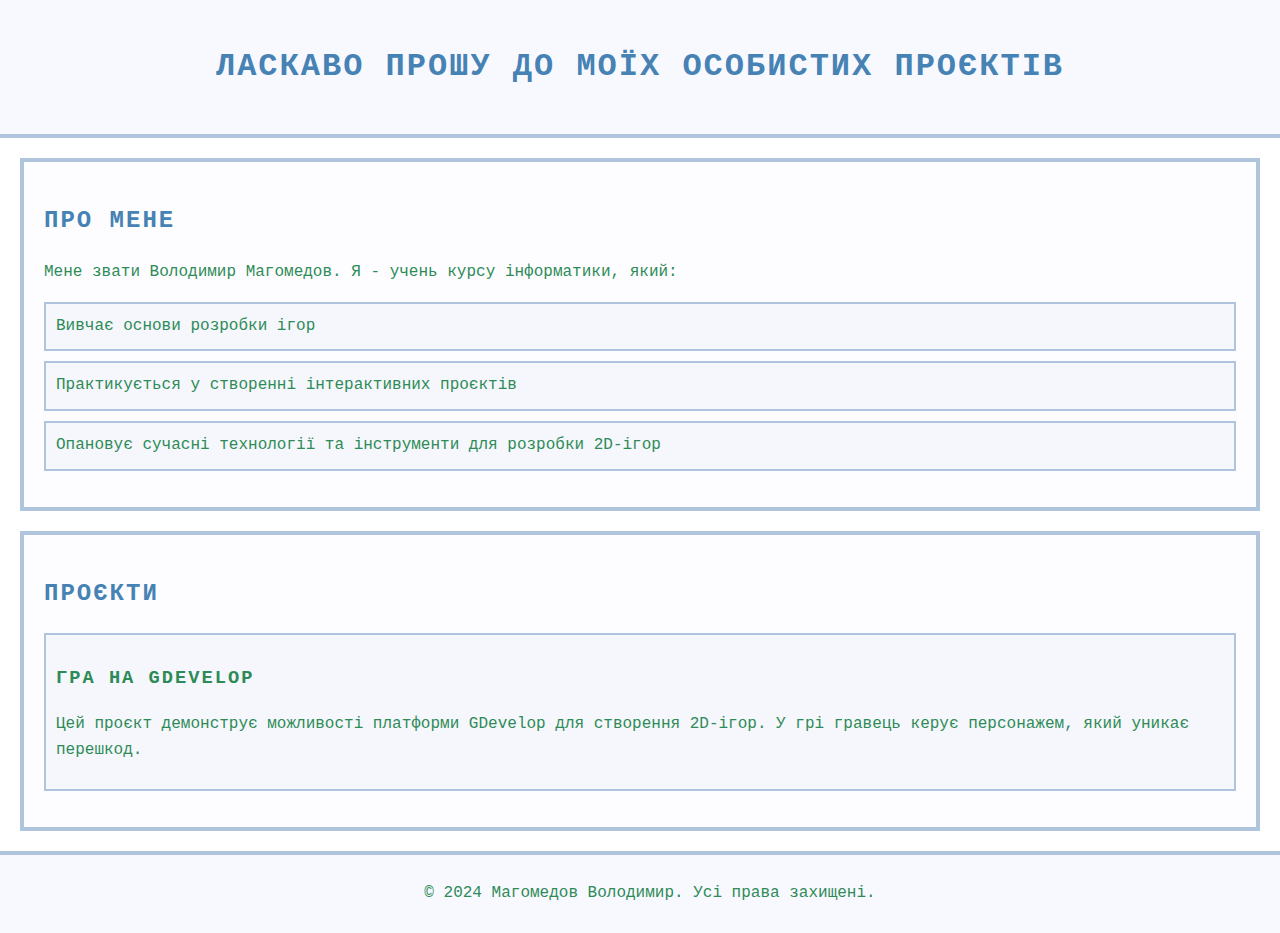
<file: index.html>
<!DOCTYPE html>
<html lang="uk">
<head>
    <meta charset="UTF-8">
    <meta name="viewport" content="width=device-width, initial-scale=1.0">
    <title>Особисті проєкти Магомедова Володимира</title>
    <link rel="stylesheet" href="style.css">
</head>
<body>
    <header>
        <h1>Ласкаво прошу до моїх особистих проєктів</h1>
    </header>

    <section id="about">
        <h2>Про мене</h2>
        <p>Мене звати Володимир Магомедов. Я - учень курсу інформатики, який:</p>
        <ul>
            <li>Вивчає основи розробки ігор</li>
            <li>Практикується у створенні інтерактивних проєктів</li>
            <li>Опановує сучасні технології та інструменти для розробки 2D-ігор</li>
        </ul>
    </section>

    <section id="projects">
        <h2>Проєкти</h2>
        <ul>
            <li>
                <h3><a href="index2.html">Гра на GDevelop</a></h3>
                <p>Цей проєкт демонструє можливості платформи GDevelop для створення 2D-ігор. У грі гравець керує персонажем, який уникає перешкод.</p>
            </li>
        </ul>
    </section>

    <footer>
        <p>&copy; 2024 Магомедов Володимир. Усі права захищені.</p>
    </footer>
</body>
</html>
</file>
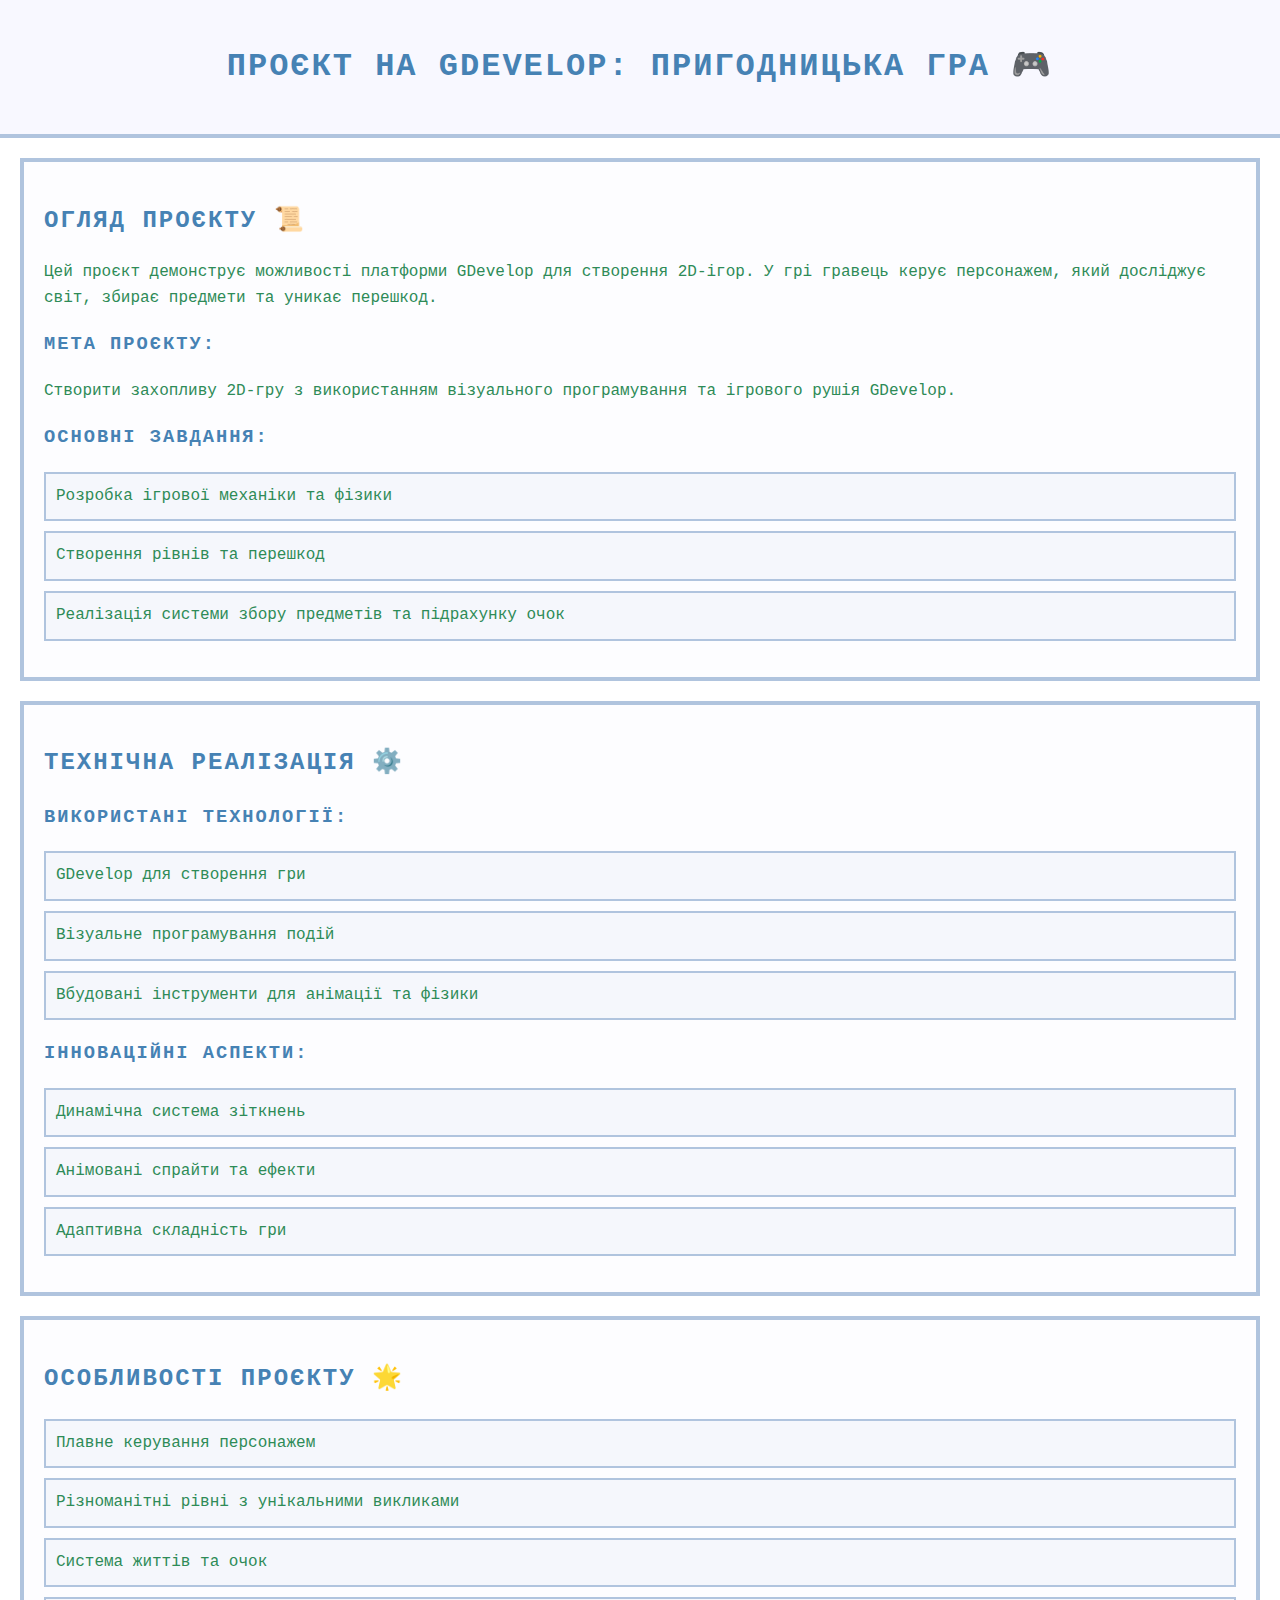
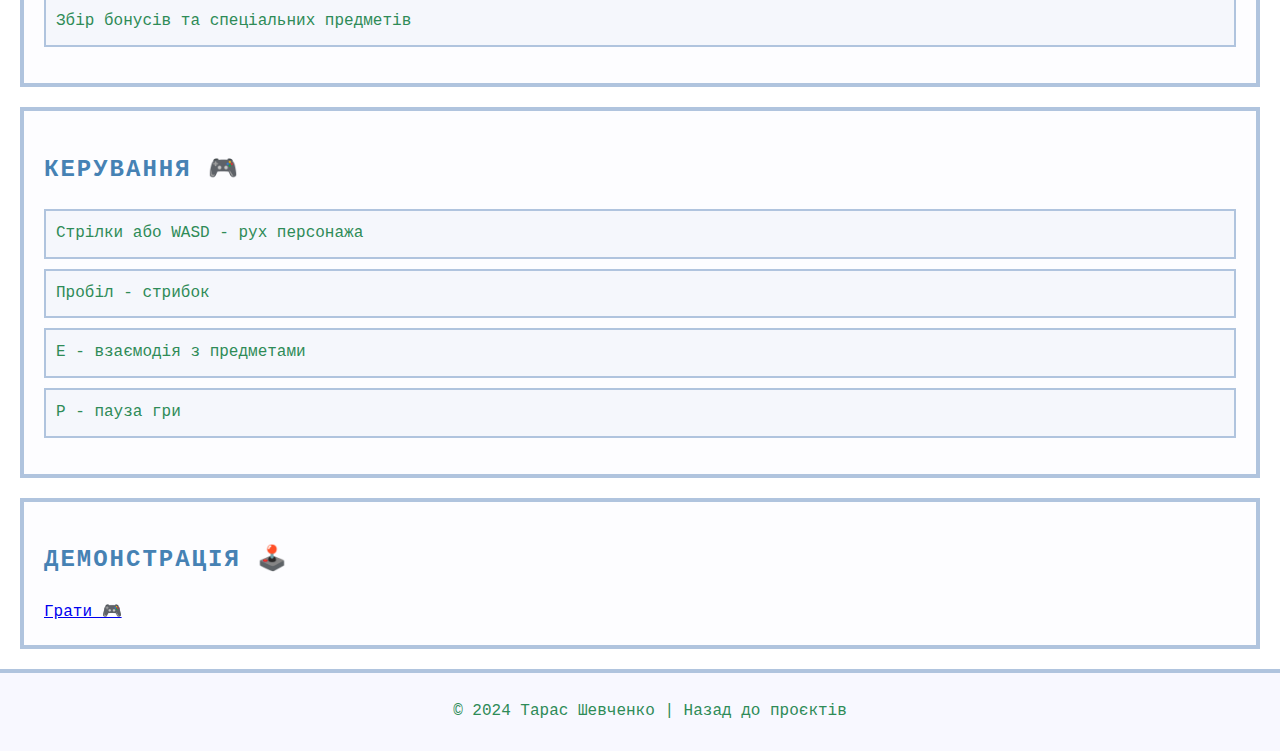
<file: example-project/index.html>
<!DOCTYPE html>
<html lang="uk">
<head>
    <meta charset="UTF-8">
    <meta name="viewport" content="width=device-width, initial-scale=1.0">
    <title>Гра на GDevelop</title>
    <link rel="stylesheet" href="style.css">
</head>
<body>
    <header>
        <h1>Проєкт на GDevelop: Пригодницька гра 🎮</h1>
    </header>

    <section id="project-overview">
        <h2>Огляд проєкту 📜</h2>
        <p>Цей проєкт демонструє можливості платформи GDevelop для створення 2D-ігор. У грі гравець керує персонажем, який досліджує світ, збирає предмети та уникає перешкод.</p>
        
        <h3>Мета проєкту:</h3>
        <p>Створити захопливу 2D-гру з використанням візуального програмування та ігрового рушія GDevelop.</p>
        
        <h3>Основні завдання:</h3>
        <ul>
            <li>Розробка ігрової механіки та фізики</li>
            <li>Створення рівнів та перешкод</li>
            <li>Реалізація системи збору предметів та підрахунку очок</li>
        </ul>
    </section>

    <section id="technical-details">
        <h2>Технічна реалізація ⚙️</h2>
        <h3>Використані технології:</h3>
        <ul>
            <li>GDevelop для створення гри</li>
            <li>Візуальне програмування подій</li>
            <li>Вбудовані інструменти для анімації та фізики</li>
        </ul>
        
        <h3>Інноваційні аспекти:</h3>
        <ul>
            <li>Динамічна система зіткнень</li>
            <li>Анімовані спрайти та ефекти</li>
            <li>Адаптивна складність гри</li>
        </ul>
    </section>

    <section id="features">
        <h2>Особливості проєкту 🌟</h2>
        <ul>
            <li>Плавне керування персонажем</li>
            <li>Різноманітні рівні з унікальними викликами</li>
            <li>Система життів та очок</li>
            <li>Збір бонусів та спеціальних предметів</li>
        </ul>
    </section>

    <section id="controls">
        <h2>Керування 🎮</h2>
        <ul>
            <li>Стрілки або WASD - рух персонажа</li>
            <li>Пробіл - стрибок</li>
            <li>E - взаємодія з предметами</li>
            <li>P - пауза гри</li>
        </ul>
    </section>

    <section id="demo">
        <div class="demo-link">
            <h2>Демонстрація 🕹️</h2>
            <a href="game1/index.html" class="demo-button" target="_blank">Грати 🎮</a>
        </div>
    </section>

    <footer>
        <p>&copy; 2024 Тарас Шевченко | <a href="../index.html">Назад до проєктів</a></p>
    </footer>
</body>
</html>
</file>
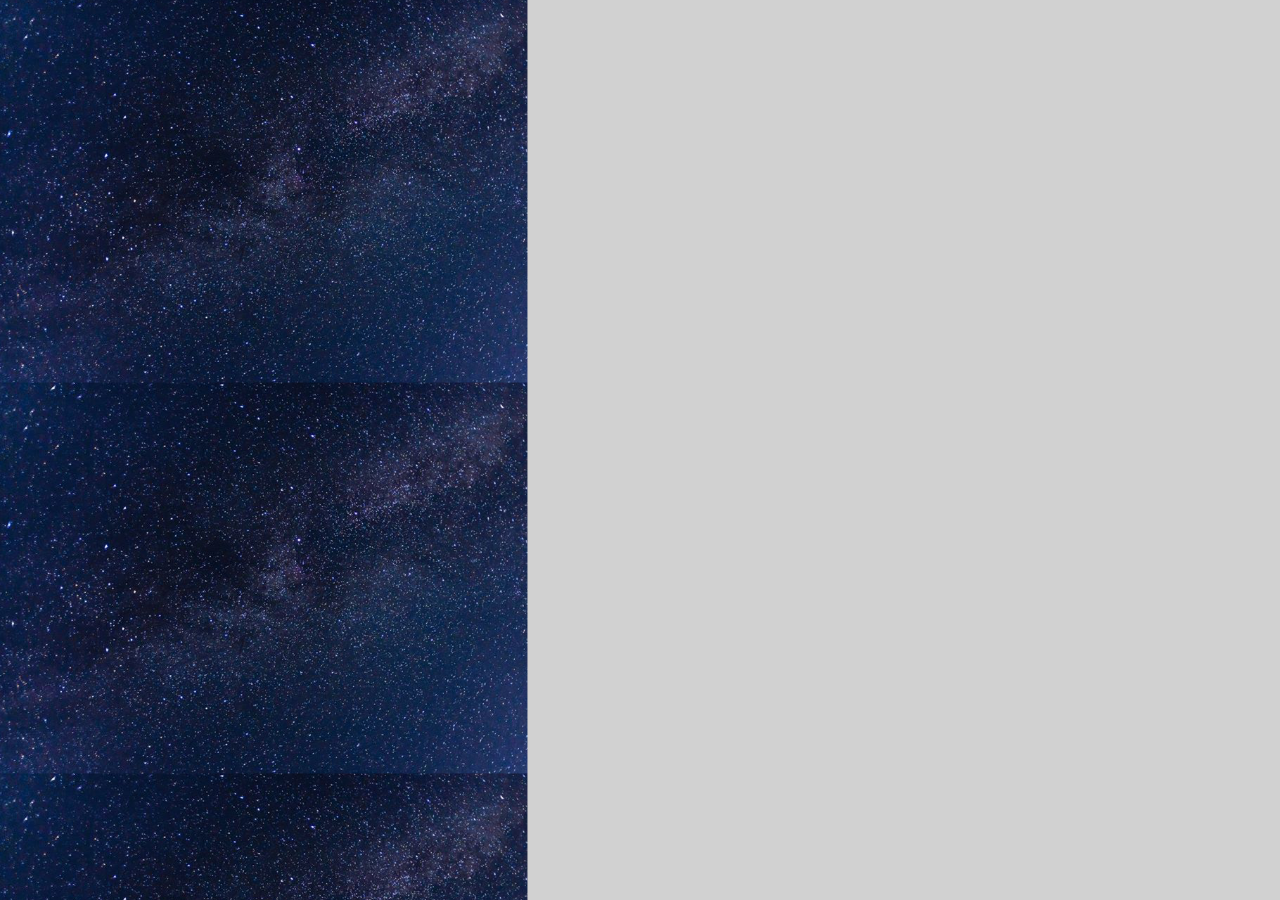
<file: example-project/game/index.html>
<!DOCTYPE html>
<html>
<head>
    <meta charset="UTF-8"/>
    <link rel="manifest" href="manifest.webmanifest">

    <meta name="apple-mobile-web-app-capable" content="yes">
    <meta name="apple-mobile-web-app-status-bar-style" content="black-translucent">

    <meta name="theme-color" content="#000000" />
    <meta name="viewport" content="width=device-width, initial-scale=1.0, maximum-scale=1.0, user-scalable=no" />

	<style>
		body {
			margin: 0;
			padding: 0;
			background-color: #000000;
            overflow: hidden;
		}
        #canvasArea {
            margin-left: auto;
            margin-right: auto;
            overflow: hidden;
        }

        
	</style>
    <!-- Libs and GDJS core files : -->
		<script src="libs/jshashtable.js" crossorigin="anonymous"></script>
	<script src="logger.js" crossorigin="anonymous"></script>
	<script src="gd.js" crossorigin="anonymous"></script>
	<script src="libs/rbush.js" crossorigin="anonymous"></script>
	<script src="AsyncTasksManager.js" crossorigin="anonymous"></script>
	<script src="inputmanager.js" crossorigin="anonymous"></script>
	<script src="jsonmanager.js" crossorigin="anonymous"></script>
	<script src="Model3DManager.js" crossorigin="anonymous"></script>
	<script src="ResourceLoader.js" crossorigin="anonymous"></script>
	<script src="ResourceCache.js" crossorigin="anonymous"></script>
	<script src="timemanager.js" crossorigin="anonymous"></script>
	<script src="polygon.js" crossorigin="anonymous"></script>
	<script src="runtimeobject.js" crossorigin="anonymous"></script>
	<script src="profiler.js" crossorigin="anonymous"></script>
	<script src="RuntimeInstanceContainer.js" crossorigin="anonymous"></script>
	<script src="runtimescene.js" crossorigin="anonymous"></script>
	<script src="scenestack.js" crossorigin="anonymous"></script>
	<script src="force.js" crossorigin="anonymous"></script>
	<script src="RuntimeLayer.js" crossorigin="anonymous"></script>
	<script src="layer.js" crossorigin="anonymous"></script>
	<script src="RuntimeCustomObjectLayer.js" crossorigin="anonymous"></script>
	<script src="timer.js" crossorigin="anonymous"></script>
	<script src="runtimewatermark.js" crossorigin="anonymous"></script>
	<script src="runtimegame.js" crossorigin="anonymous"></script>
	<script src="variable.js" crossorigin="anonymous"></script>
	<script src="variablescontainer.js" crossorigin="anonymous"></script>
	<script src="oncetriggers.js" crossorigin="anonymous"></script>
	<script src="runtimebehavior.js" crossorigin="anonymous"></script>
	<script src="SpriteAnimator.js" crossorigin="anonymous"></script>
	<script src="spriteruntimeobject.js" crossorigin="anonymous"></script>
	<script src="affinetransformation.js" crossorigin="anonymous"></script>
	<script src="CustomRuntimeObjectInstanceContainer.js" crossorigin="anonymous"></script>
	<script src="CustomRuntimeObject.js" crossorigin="anonymous"></script>
	<script src="CustomRuntimeObject2D.js" crossorigin="anonymous"></script>
	<script src="events-tools/commontools.js" crossorigin="anonymous"></script>
	<script src="events-tools/variabletools.js" crossorigin="anonymous"></script>
	<script src="events-tools/runtimescenetools.js" crossorigin="anonymous"></script>
	<script src="events-tools/inputtools.js" crossorigin="anonymous"></script>
	<script src="events-tools/objecttools.js" crossorigin="anonymous"></script>
	<script src="events-tools/cameratools.js" crossorigin="anonymous"></script>
	<script src="events-tools/soundtools.js" crossorigin="anonymous"></script>
	<script src="events-tools/storagetools.js" crossorigin="anonymous"></script>
	<script src="events-tools/stringtools.js" crossorigin="anonymous"></script>
	<script src="events-tools/windowtools.js" crossorigin="anonymous"></script>
	<script src="events-tools/networktools.js" crossorigin="anonymous"></script>
	<script src="splash/gd-logo-light.js" crossorigin="anonymous"></script>
	<script src="pixi-renderers/pixi.js" crossorigin="anonymous"></script>
	<script src="pixi-renderers/pixi-filters-tools.js" crossorigin="anonymous"></script>
	<script src="pixi-renderers/runtimegame-pixi-renderer.js" crossorigin="anonymous"></script>
	<script src="pixi-renderers/runtimescene-pixi-renderer.js" crossorigin="anonymous"></script>
	<script src="pixi-renderers/layer-pixi-renderer.js" crossorigin="anonymous"></script>
	<script src="pixi-renderers/pixi-image-manager.js" crossorigin="anonymous"></script>
	<script src="pixi-renderers/pixi-bitmapfont-manager.js" crossorigin="anonymous"></script>
	<script src="pixi-renderers/spriteruntimeobject-pixi-renderer.js" crossorigin="anonymous"></script>
	<script src="pixi-renderers/CustomRuntimeObject2DPixiRenderer.js" crossorigin="anonymous"></script>
	<script src="pixi-renderers/DebuggerPixiRenderer.js" crossorigin="anonymous"></script>
	<script src="pixi-renderers/loadingscreen-pixi-renderer.js" crossorigin="anonymous"></script>
	<script src="pixi-renderers/pixi-effects-manager.js" crossorigin="anonymous"></script>
	<script src="howler-sound-manager/howler.min.js" crossorigin="anonymous"></script>
	<script src="howler-sound-manager/howler-sound-manager.js" crossorigin="anonymous"></script>
	<script src="fontfaceobserver-font-manager/fontfaceobserver.js" crossorigin="anonymous"></script>
	<script src="fontfaceobserver-font-manager/fontfaceobserver-font-manager.js" crossorigin="anonymous"></script>
	<script src="Extensions/TiledSpriteObject/tiledspriteruntimeobject-pixi-renderer.js" crossorigin="anonymous"></script>
	<script src="Extensions/TiledSpriteObject/tiledspriteruntimeobject.js" crossorigin="anonymous"></script>
	<script src="object-capabilities/AnimatableBehavior.js" crossorigin="anonymous"></script>
	<script src="object-capabilities/EffectBehavior.js" crossorigin="anonymous"></script>
	<script src="object-capabilities/FlippableBehavior.js" crossorigin="anonymous"></script>
	<script src="object-capabilities/OpacityBehavior.js" crossorigin="anonymous"></script>
	<script src="object-capabilities/ResizableBehavior.js" crossorigin="anonymous"></script>
	<script src="object-capabilities/ScalableBehavior.js" crossorigin="anonymous"></script>
	<script src="Extensions/3D/HemisphereLight.js" crossorigin="anonymous"></script>
	<script src="code0.js" crossorigin="anonymous"></script>
	<script src="data.js" crossorigin="anonymous"></script>


</head>
<body>

    
	<script>

    (function() {
        //Initialization
        var game = new gdjs.RuntimeGame(gdjs.projectData, {});

        //Create a renderer
        game.getRenderer().createStandardCanvas(document.body);

        //Bind keyboards/mouse/touch events
        game.getRenderer().bindStandardEvents(game.getInputManager(), window, document);

        //Load all assets and start the game
        game.loadAllAssets(function() {
            game.startGameLoop();
        });
    })();

	</script>
</body>
</html>
</file>
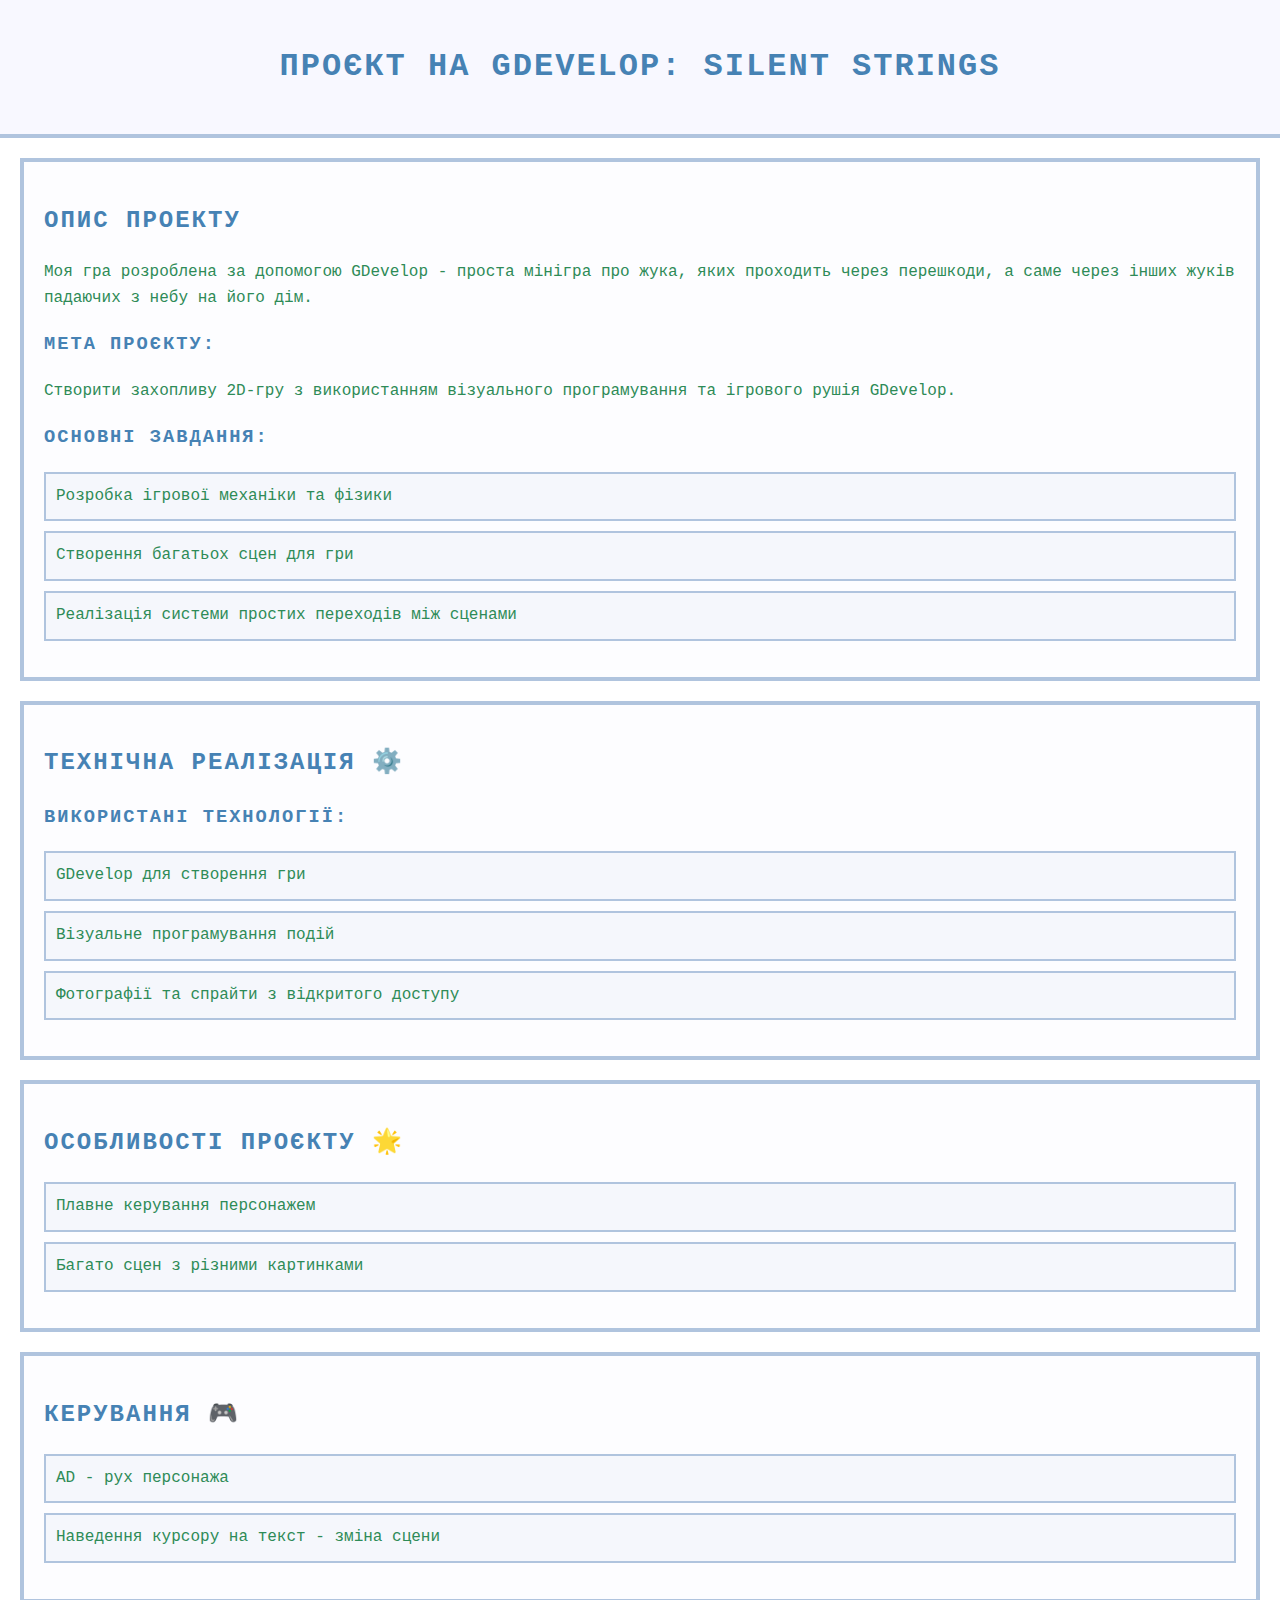
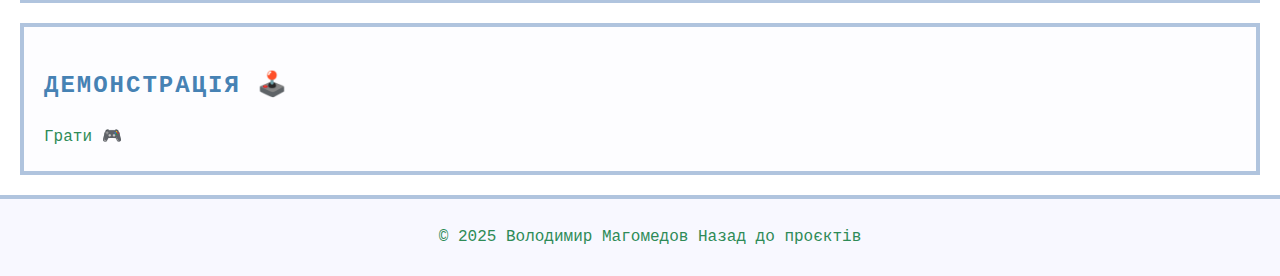
<file: index2.html>
<!DOCTYPE html>
<html lang="uk">
<head>
    <meta charset="UTF-8">
    <meta name="viewport" content="width=device-width, initial-scale=1.0">
    <title>Гра на GDevelop</title>
    <link rel="stylesheet" href="style.css">
</head>
<body>
    <header>
        <h1>Проєкт на GDevelop: Silent Strings</h1>
    </header>

    <section id="project-overview">
        <h2>Опис проекту</h2>
        <p>Моя гра розроблена за допомогою GDevelop - проста мінігра про жука, яких проходить через перешкоди, а саме через інших жуків падаючих з небу на його дім.</p>
        
        <h3>Мета проєкту:</h3>
        <p>Створити захопливу 2D-гру з використанням візуального програмування та ігрового рушія GDevelop.</p>
        
        <h3>Основні завдання:</h3>
        <ul>
            <li>Розробка ігрової механіки та фізики</li>
            <li>Створення багатьох сцен для гри</li>
            <li>Реалізація системи простих переходів між сценами</li>
        </ul>
    </section>

    <section id="technical-details">
        <h2>Технічна реалізація ⚙️</h2>
        <h3>Використані технології:</h3>
        <ul>
            <li>GDevelop для створення гри</li>
            <li>Візуальне програмування подій</li>
            <li>Фотографії та спрайти з відкритого доступу</li>
        </ul>
    </section>

    <section id="features">
        <h2>Особливості проєкту 🌟</h2>
        <ul>
            <li>Плавне керування персонажем</li>
            <li>Багато сцен з різними картинками</li>
        </ul>
    </section>

    <section id="controls">
        <h2>Керування 🎮</h2>
        <ul>
            <li>AD - рух персонажа
            <li>Наведення курсору на текст - зміна сцени</li>
        </ul>
    </section>

    <section id="demo">
        <div class="demo-link">
            <h2>Демонстрація 🕹️</h2>
            <a href="game1/index.html" class="demo-button" target="_blank">Грати 🎮</a>
        </div>
    </section>

    <footer>
        <p>&copy; 2025 Володимир Магомедов <a href="index2.html">Назад до проєктів</a></p>
    </footer>
</body>
</html>
</file>
<file: style.css>
body {
    font-family: 'Press Start 2P', 'Courier New', monospace;
    line-height: 1.6;
    margin: 0;
    padding: 0;
    color: #2E8B57;
    background-color: #FFFFFF;
}

header {
    background-color: #F8F8FF;
    padding: 20px;
    text-align: center;
    border-bottom: 4px solid #B0C4DE;
}

section {
    padding: 20px;
    margin: 20px;
    background-color: rgba(248, 248, 255, 0.3);
    border: 4px solid #B0C4DE;
}

h1, h2, h3 {
    color: #4682B4;
    text-transform: uppercase;
    letter-spacing: 2px;
}

ul {
    padding: 0;
    list-style-type: none;
}

li {
    margin-bottom: 10px;
    padding: 10px;
    border: 2px solid #B0C4DE;
    background-color: rgba(176, 196, 222, 0.1);
}

form {
    display: flex;
    flex-direction: column;
    background-color: #F8F8FF;
    padding: 20px;
    border: 4px solid #B0C4DE;
}

label {
    margin-bottom: 5px;
    color: #4682B4;
}

input, textarea {
    margin-bottom: 10px;
    padding: 10px;
    border: 2px solid #B0C4DE;
    border-radius: 0;
    background-color: #FFFFFF;
    color: #4682B4;
    font-family: 'Courier New', monospace;
}

button {
    padding: 10px;
    background-color: #2E8B57;
    color: #FFFFFF;
    border: none;
    font-family: 'Press Start 2P', 'Courier New', monospace;
    text-transform: uppercase;
    cursor: pointer;
    transition: all 0.3s;
}

button:hover {
    background-color: #4682B4;
    transform: scale(1.05);
}

footer {
    background-color: #F8F8FF;
    text-align: center;
    padding: 10px;
    width: 100%;
    bottom: 0;
    border-top: 4px solid #B0C4DE;
}

a {
    color: #2E8B57;
    text-decoration: none;
}

a:hover {
    text-decoration: underline;
}
</file>
<file: example-project/style.css>
body {
    font-family: 'Press Start 2P', 'Courier New', monospace;
    line-height: 1.6;
    margin: 0;
    padding: 0;
    color: #2E8B57;
    background-color: #FFFFFF;
}

header {
    background-color: #F8F8FF;
    padding: 20px;
    text-align: center;
    border-bottom: 4px solid #B0C4DE;
}

section {
    padding: 20px;
    margin: 20px;
    background-color: rgba(248, 248, 255, 0.3);
    border: 4px solid #B0C4DE;
}

h1, h2, h3 {
    color: #4682B4;
    text-transform: uppercase;
    letter-spacing: 2px;
    position: relative;
}

ul {
    padding: 0;
    list-style-type: none;
}

li {
    margin-bottom: 10px;
    padding: 10px;
    border: 2px solid #B0C4DE;
    background-color: rgba(176, 196, 222, 0.1);
}

form {
    display: flex;
    flex-direction: column;
    background-color: #F8F8FF;
    padding: 20px;
    border: 4px solid #B0C4DE;
}

label {
    margin-bottom: 5px;
    color: #4682B4;
}

input, textarea {
    margin-bottom: 10px;
    padding: 10px;
    border: 2px solid #B0C4DE;
    border-radius: 0;
    background-color: #FFFFFF;
    color: #4682B4;
    font-family: 'Courier New', monospace;
}

button {
    padding: 10px;
    background-color: #2E8B57;
    color: #FFFFFF;
    border: none;
    font-family: 'Press Start 2P', 'Courier New', monospace;
    text-transform: uppercase;
    cursor: pointer;
    transition: all 0.3s;
}

button:hover {
    background-color: #4682B4;
    transform: scale(1.05);
}

footer {
    background-color: #F8F8FF;
    text-align: center;
    padding: 10px;
    width: 100%;
    bottom: 0;
    border-top: 4px solid #B0C4DE;
}

footer a {
    color: #2E8B57;
    text-decoration: none;
}
</file>
